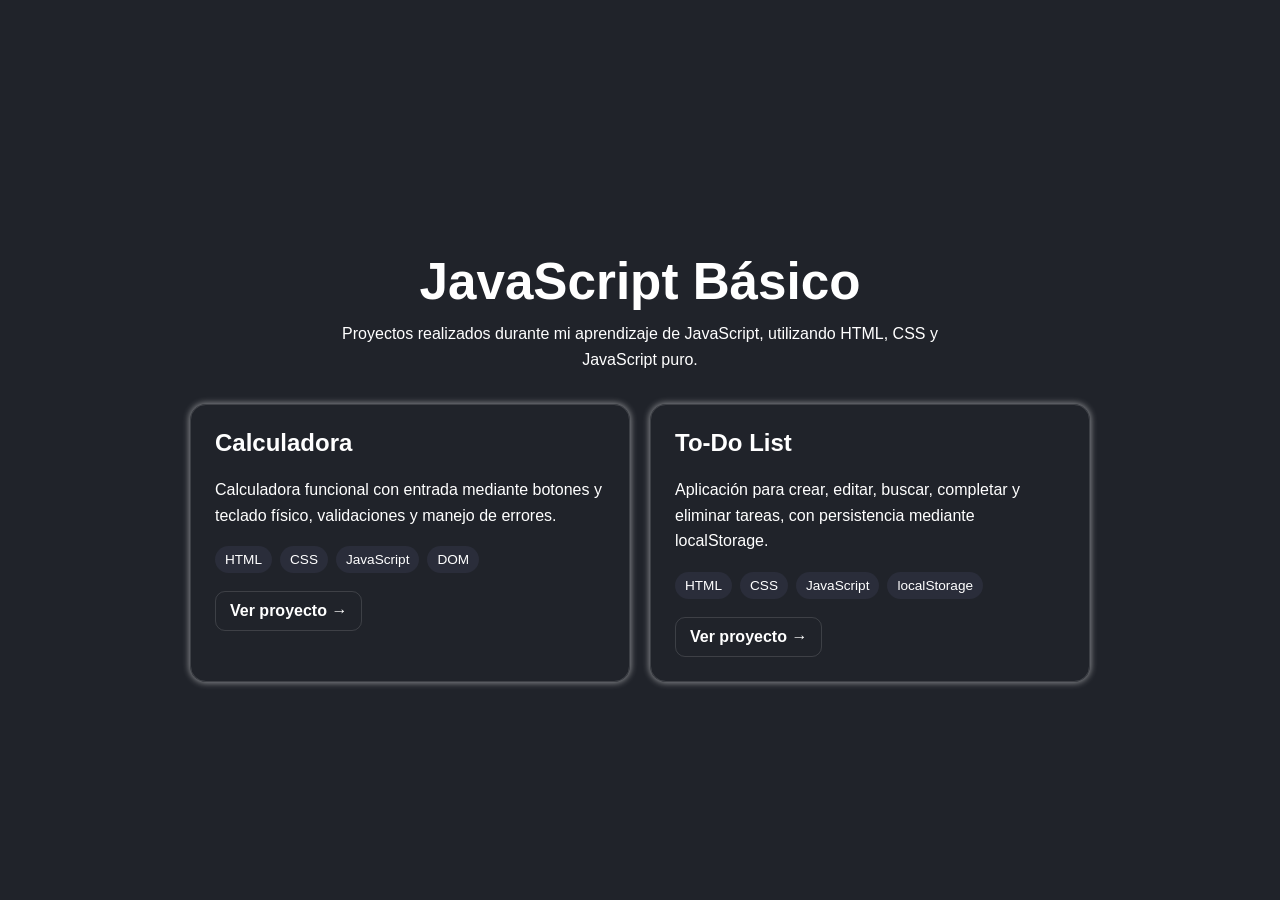
<file: index.html>
<!DOCTYPE html>
<html lang="es">
<head>
  <meta charset="UTF-8">
  <meta name="viewport" content="width=device-width, initial-scale=1.0">
  <meta name="description" content="Proyectos de JavaScript básico realizados durante mi aprendizaje.">
  <link rel="stylesheet" href="style.css">
  <title>JavaScript Básico | Proyectos</title>
</head>
<body>
  <main>
    <header>
      <h1>JavaScript Básico</h1>
      <p>Proyectos realizados durante mi aprendizaje de JavaScript, utilizando HTML, CSS y JavaScript puro.</p>
    </header>
    <section class="projects" aria-label="Proyectos">
      <article>
        <h2>Calculadora</h2>
        <p>Calculadora funcional con entrada mediante botones y teclado físico, validaciones y manejo de errores.</p>
        <div class="tags">
          <span class="tag">HTML</span>
          <span class="tag">CSS</span>
          <span class="tag">JavaScript</span>
          <span class="tag">DOM</span>
        </div>
        <a href="./Calculadora/">Ver proyecto →</a>
      </article>
      <article>
        <h2>To-Do List</h2>
        <p>Aplicación para crear, editar, buscar, completar y eliminar tareas, con persistencia mediante localStorage.</p>
        <div class="tags">
          <span class="tag">HTML</span>
          <span class="tag">CSS</span>
          <span class="tag">JavaScript</span>
          <span class="tag">localStorage</span>
        </div>
        <a href="./To-do-list/">Ver proyecto →</a>
      </article>
    </section>
  </main>
</body>
</html>
</file>
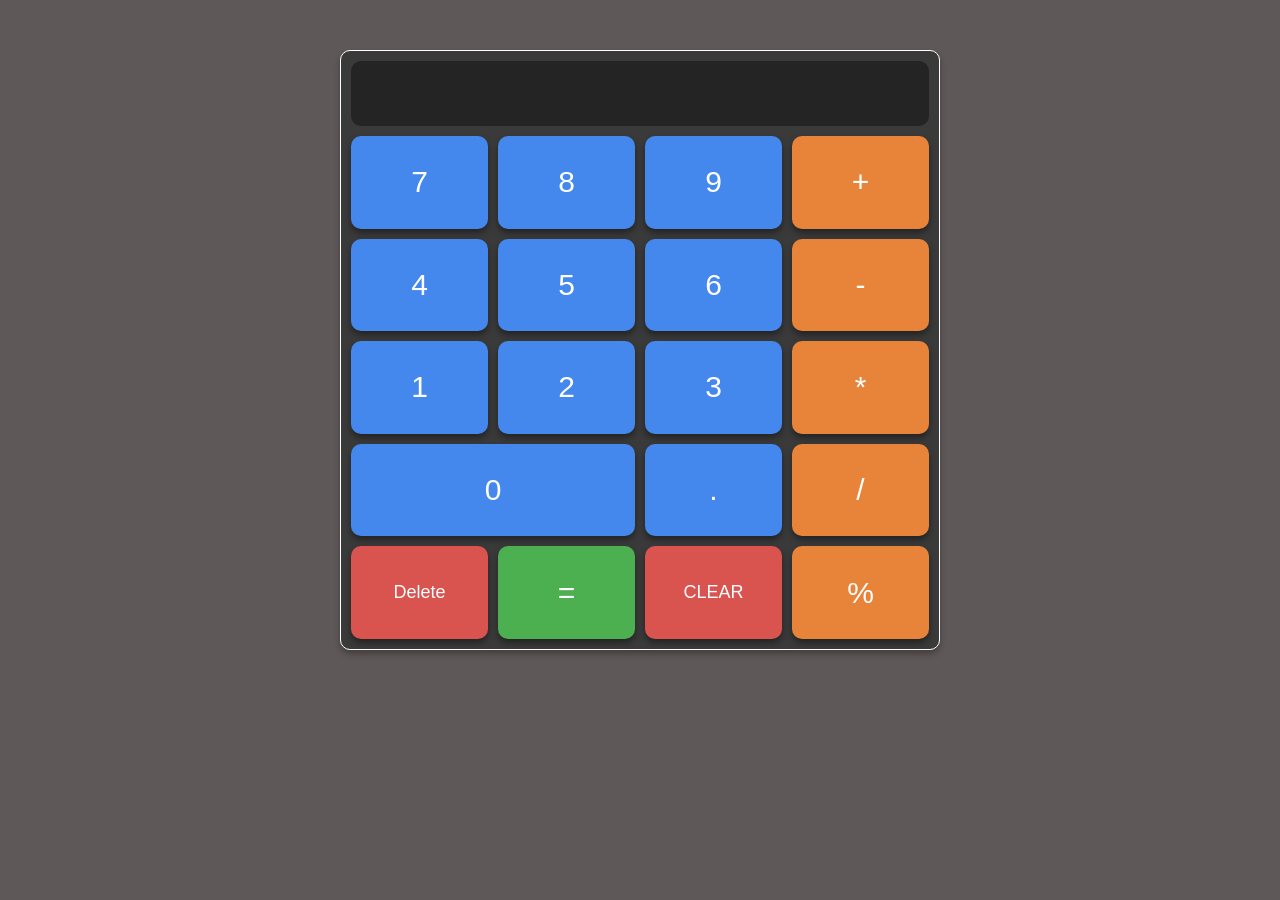
<file: Calculadora-de-Propinas/index.html>
<!DOCTYPE html>
<html lang="en">
<head>
    <meta charset="UTF-8">
    <meta name="viewport" content="width=device-width, initial-scale=1.0">
    <link rel="stylesheet" href="style.css">
    <title>Calculadora</title>
</head>
<body>
    <div class="calc__box">
        <input type="text" class="calc__box-result">
        <div class="calc__box-buttons">
            <div class="calc__box-valor btn-del" data-valor="DEL">Delete</div>
            <div class="calc__box-valor btn-n7" data-valor="7">7</div>
            <div class="calc__box-valor btn-n8" data-valor="8">8</div>
            <div class="calc__box-valor btn-n9" data-valor="9">9</div>

            <div class="calc__box-valor btn-div" data-valor="/">/</div>
            <div class="calc__box-valor btn-n4" data-valor="4">4</div>
            <div class="calc__box-valor btn-n5" data-valor="5">5</div>
            <div class="calc__box-valor btn-n6" data-valor="6">6</div>

            <div class="calc__box-valor btn-mul" data-valor="*">*</div>
            <div class="calc__box-valor btn-n1" data-valor="1">1</div>
            <div class="calc__box-valor btn-n2" data-valor="2">2</div>
            <div class="calc__box-valor btn-n3" data-valor="3">3</div>

            <div class="calc__box-valor btn-sub" data-valor="-">-</div>
            <div class="calc__box-valor btn-n0" data-valor="0">0</div>
            <div class="calc__box-valor btn-dot" data-valor=".">.</div>

            <div class="calc__box-valor btn-add" data-valor="+">+</div>
            <div class="calc__box-valor btn-eq" data-valor="=">=</div>
            <div class="calc__box-valor btn-clr" data-valor="CLR">CLEAR</div>
            <div class="calc__box-valor btn-pct" data-valor="%">%</div>
        </div>
    </div>

    <script src="script.js" defer></script>
</body>
</html>
</file>
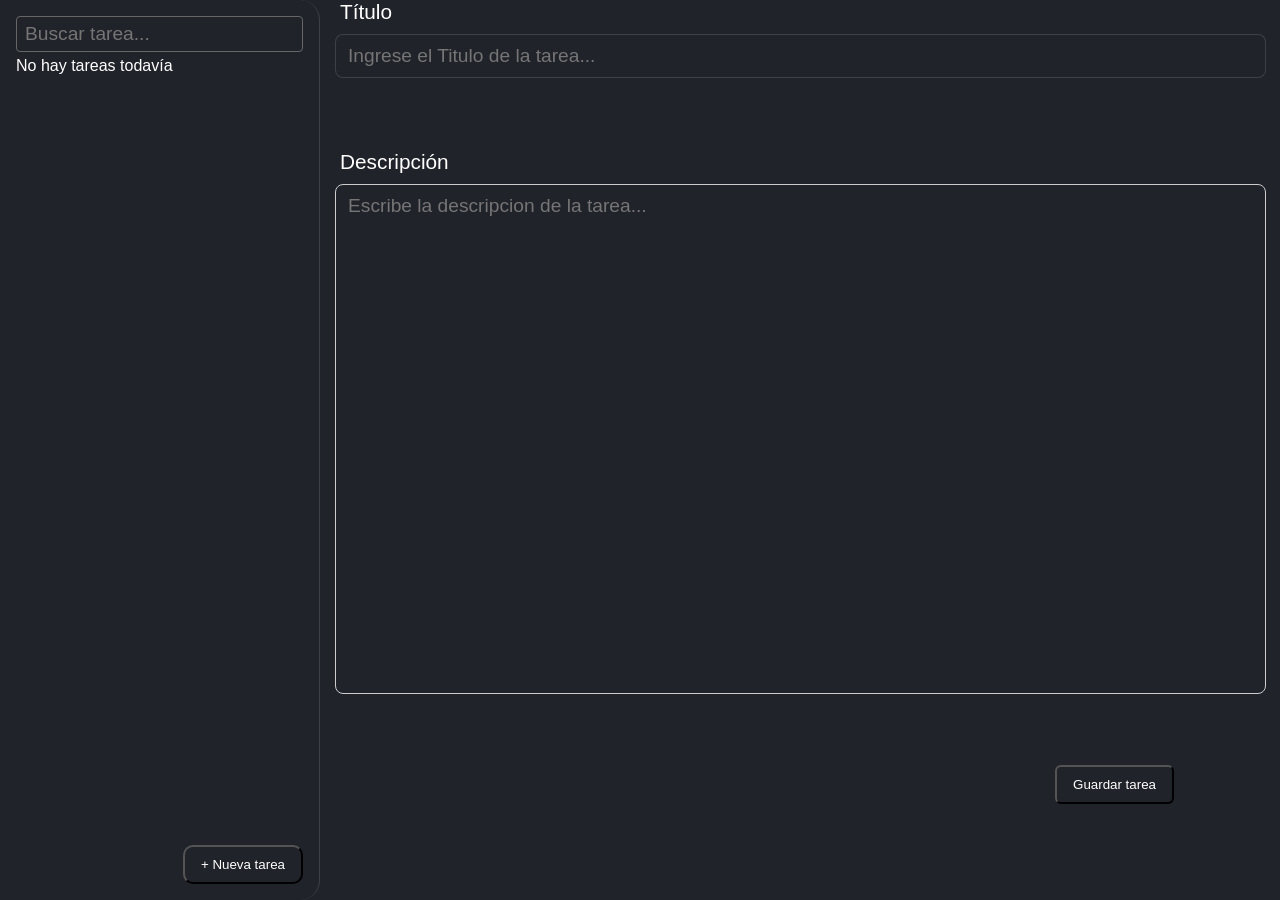
<file: To-do-list/index.html>
<!DOCTYPE html>
<html lang="en">
<head>
    <meta charset="UTF-8">
    <meta name="viewport" content="width=device-width, initial-scale=1.0">
    <link rel="stylesheet" href="style.css">
    <title>Document</title>
</head>
<body>
    <div class = "main__list">
        <div class = "sidebar__list">
            <div class="sidebar__list-newList">
                <form class="sidebar__list-form">
                    <input type="text" class="sidebar__list-input" placeholder="Buscar tarea...">
                </form>
                <ul class="sidebar__list-items">
                </ul>
            </div>
            <button type="button" class="sidebar__add-new-task-botton" data-valor="nuevaTarea">+ Nueva tarea</button>
        </div>
        
        <div class="main__list-showed">
            <div class="main__list-title">
                <label for="tituloTarea" class="main__label-titulo">Título</label>
                <input type="text" class="main__list-title-input" placeholder="Ingrese el Titulo de la tarea..." id="tituloTarea">  
                
            </div>
            <div class="main__list-description">
                <label for="descripcionTarea" class="main__label-description">Descripción</label>
                <textarea class="main__list-description-textarea" placeholder="Escribe la descripcion de la tarea..." id="descripcionTarea"></textarea>
            </div>
            <div class="description__bottom">
                <p class="mensaje-error"></p>
                <button type="submit" class="sidebar__list-sumitButton" data-valor="agregar">
                    Guardar tarea
                </button>
            </div>
        </div>
    </div>
    <script src="script.js" defer></script>
</body>
</html>
</file>
<file: style.css>
*{
    box-sizing:  border-box;
    --color-de-letras: #fff;
    --background-color: #20232aff;
    --background-color-tags: #2a2d3a;
    --color-bordes: #fff2;
    --color-bordes-hover: #fff7;
    --background-color-hover: #31343d;
}

body{
    margin:  0;
    min-height:  100vh;
    font-family:  Arial,sans-serif;
    background-color: var(--background-color);
    color: var(--color-de-letras);
    display:  flex;
    align-items:  center;
    justify-content: center;
    padding: 32px 16px;
}

main{
    width: min(900px,100%);
}

header{
    text-align: center;
    margin-bottom: 32px;
}

h1{
    margin-bottom: 10px;
    font-size: clamp(2rem,5vw,3.2rem);
}

header p{
    margin: 0 auto;
    max-width: 650px;
    line-height: 1.6;
    color: var(--color--letras);
}

.projects{
    display: grid;
    grid-template-columns: repeat(auto-fit,minmax(280px,1fr));
    gap: 20px;
}

article{
    border: 1px solid var(--color-bordes);
    border-radius: 16px;
    padding: 24px;
    box-shadow: 0 8px 24px rgba(0,0,0,.06);
    box-shadow: 0px 0px 6px 1px var(--color-bordes-hover);
}

h2{
    margin-top: 0;
}

article p{
    line-height: 1.6;
    color: var(--color-de-letras);
}

.tags{display: flex;
    flex-wrap: wrap;
    gap: 8px;
    margin: 18px 0;
}

.tag{
    padding: 6px 10px;
    border-radius: 999px;
    background: var(--background-color-tags);
    font-size: .85rem;
}

a{
    display: inline-block;
    text-decoration: none;
    font-weight: 700;
    color: var(--color-de-letras);
    border: 1px solid var(--color-bordes);
    border-radius: 10px;
    padding: 10px 14px;
}

a:hover{
    background: var(--background-color-hover);
    color: var(--color-bordes-hover);
}
</file>
<file: Calculadora-de-Propinas/style.css>
*{
    background-color: #5f5858;
    font-family: sans-serif;
    --color-de-pantalla: #1a1a1aaa;
}
body,div,input{
    margin: 0;
    padding: 0;
    box-sizing: border-box;
    --color-de-background: #3a3a3a;
    --color-de-texto: #fff;
    --color-de-boton: #48e;
    --color-operaciones: #e8833a;
    --color-igual: #4caf50;
    --color-delete-clear: #d9534f;
}

.calc__box{
    display: grid;
    background-color: var(--color-de-background);
    width: clamp(300px,70%,600px);
    height: 600px;
    margin: 50px auto;
    border: 1px solid var(--color-de-texto);
    border-radius: 10px;
    grid-template-rows: auto 1fr;
    gap: 10px;
    padding: 10px;
    box-shadow: 0 4px 6px rgba(0, 0, 0, 0.3);
    color: var(--color-de-texto);
}

.calc__box-result{
    width: 100%;
    outline: none;
    border: none;
    background-color: var(--color-de-pantalla);
    color: var(--color-de-texto);
    text-align: right;
    padding: 10px;
    font-size: 40px;
    border-radius: 10px;
}

.calc__box-buttons{
    display: grid;
    grid-template-columns: repeat(4, 1fr);
    grid-template-rows: repeat(5, 1fr);
    grid-template-areas:
        "n7  n8  n9 add"
        "n4  n5  n6 sub"
        "n1  n2  n3 mul"
        "n0  n0  dot div"
        "del eq  clr pct";
    gap: 10px;
    border-radius: 10px;
    background-color: var(--color-de-background);
}

.btn-del  { grid-area: del; }
.btn-n7   { grid-area: n7; }
.btn-n8   { grid-area: n8; }
.btn-n9   { grid-area: n9; }
.btn-div  { grid-area: div; }
.btn-n4   { grid-area: n4; }
.btn-n5   { grid-area: n5; }
.btn-n6   { grid-area: n6; }
.btn-mul  { grid-area: mul; }
.btn-n1   { grid-area: n1; }
.btn-n2   { grid-area: n2; }
.btn-n3   { grid-area: n3; }
.btn-sub  { grid-area: sub; }
.btn-n0   { grid-area: n0; }
.btn-dot  { grid-area: dot; }
.btn-add  { grid-area: add; }
.btn-eq   { grid-area: eq; }
.btn-clr  { grid-area: clr; }
.btn-pct  { grid-area: pct; }

.calc__box-valor{
    background-color: var(--color-de-boton);
    font-size: 30px;
    display: flex;
    justify-content: center;
    align-items: center;
    border-radius: 10px;
    cursor: pointer;
    box-shadow: 0 4px 6px rgba(0, 0, 0, 0.4);
    transition: background-color 0.2s;
}
.calc__box-valor:hover{
    filter: brightness(1.15);
}

/* Operadores matemáticos */
.btn-div, .btn-mul, .btn-sub, .btn-add, .btn-pct{
    background-color: var(--color-operaciones);
}

/* Igual */
.btn-eq{
    background-color: var(--color-igual);
}

/* Delete y Clear */
.btn-del, .btn-clr{
    background-color: var(--color-delete-clear);
    font-size: 18px; /* "Delete" y "CLEAR" son palabras largas, se le modifica el tamaño de letra para q se ajusten*/
}
</file>
<file: To-do-list/style.css>
*{
    margin: 0;
    padding: 0;
    box-sizing: border-box;
    --color-de-letras: #fff;
    --background-color: #20232a;
    --background-color-sidebar: #2a2d3a;
    --color-bordes: #fff2;
    --color-bordes-hover: #fff7;
    --background-color-hover: #20232a00;
}

body,div,ul,form,h1,p{
    font-family: sans-serif;
    color: var(--color-de-letras);
    background-color: var(--background-color);
}

/*Main Section*/
.main__list{
    display: grid;
    grid-template-columns: 1fr 3fr;
    height: 100vh;
}

.main__list-showed{
    display: grid;
    grid-template-rows: 1fr 4fr 1fr; 
}


.main__list-description, .main__list-title{
    gap: 10px;
    display: flex;
    flex-direction: column;
}

input,textarea{
    background-color: var(--background-color);
    color: var(--color-de-letras);
    border: none;
    border-radius: 4px;
    box-sizing: border-box;
    padding: 6px 8px;
    border: 1px solid #666;
}

.main__list-title input{
    border: none;
    border: 1px solid var(--color-bordes);
    outline: none;
}

.mensaje-error {
    visibility: hidden;
    margin: 5px 0;
    font-size: 0.9rem;
}

.description__bottom{
    width: 90%;
    display: flex;
    flex-direction: column;
    align-items: flex-end;
    margin-bottom: 10px;
}

.main__list-title-input,
.main__list-description-textarea {
    width: 97%;
    padding: 10px 12px;
    border: 1px solid #ccc;
    border-radius: 8px;
    font-family: inherit;
    font-size: 1.2rem;
    box-sizing: border-box;
    margin: 0 15px 0 15px;
}

textarea{
    resize: none;
    width: 90%;
    height: 85%;
    font-size: inherit;
    outline: none;
}
.sidebar__list-sumitButton {
    margin-top: 5px;
    margin-right: 10px;
    padding: 10px 16px;
    cursor: pointer;
    border-radius: 6px;
    background-color: var(--background-color);
    color: var(--color-de-letras);
}

.main__label-description,
.main__label-titulo{
    color: var(--color-de-letras);
    margin: 0 20px ;
    font-size: 1.3rem;
}

/*Sidebar Section*/

.sidebar__list{
    display: flex;
    flex-direction: column;
    padding: 1rem;
    border-right: 1px solid var(--color-bordes);
    border-radius: 20px;
    height: 100%;
    overflow: hidden;
}

.sidebar__list-input{
    width: 100%;
    font-size: 1.2rem;
    outline: none;
}

ul li{
    list-style: none;
}

.sidebar__li{
    display: flex;
    align-items: center;
    gap: 8px;
    padding: 8px 10px;
    border-radius: 8px;
    cursor: pointer;
    transition: background 0.15s;
    overflow: hidden;
}

.tarea-titulo{
    display: -webkit-box;
    -webkit-line-clamp: 2;
    -webkit-box-orient: vertical;
    line-clamp: 2;
    overflow: hidden;
    text-overflow: ellipsis;
    flex: 1;
    min-width: 0;
    overflow-wrap: anywhere;
    word-break: break-word
}

.sidebar__li:hover{
    border: 1px solid var(--color-bordes-hover);
}

.titulo-completado{
    text-decoration: line-through;
    opacity: 0.6;
}

.check-completada {
    flex-shrink: 0;
    cursor: pointer;
}
.btn-borrar {
    flex-shrink: 0;
    color: #e74c3c;
    font-weight: bold;
    cursor: pointer;
    padding: 0 4px;
}
ul{
    margin-top: 5px;
}

.sidebar__add-new-task-botton{
    margin-top: auto;
    cursor: pointer;
    padding: 10px 16px;
    color: var(--color-de-letras);
    background:  var(--background-color);
    border-radius: 10px;
    margin-left: auto;
}

.sidebar__list-newList{
    display: flex;
    flex-direction: column;
    flex: 1;
    min-height: 0;
    overflow: hidden;
}

.sidebar__list-items{
    overflow-y: auto;
    flex: 1;
    min-height: 0;
}
</file>
